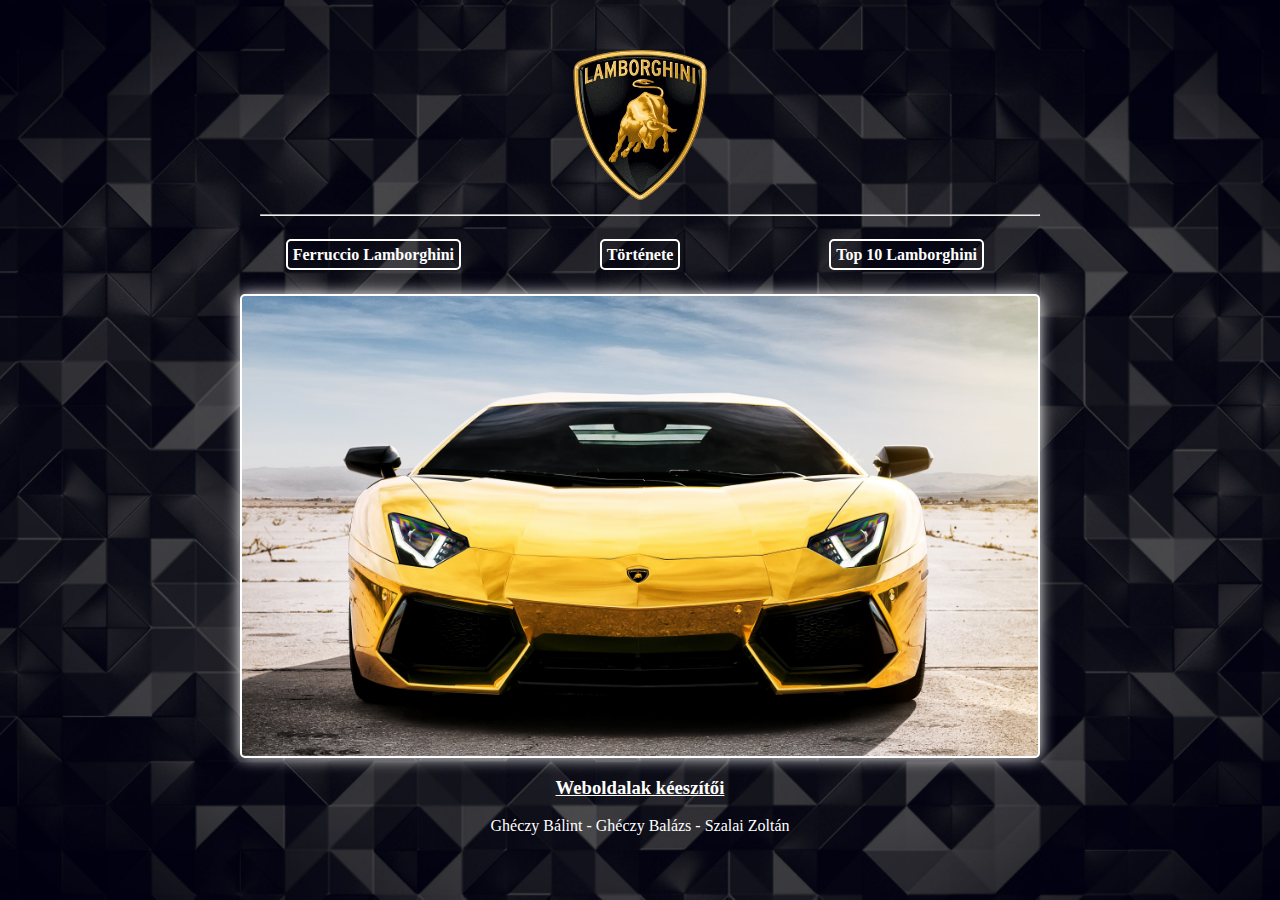
<file: index.html>
<!DOCTYPE html>
<html lang="en">
<head>
    <meta charset="UTF-8">
    <meta name="viewport" content="width=device-width, initial-scale=1.0">
    <link rel="stylesheet" href="stylus.css">
    <title>CsoportosFeladat</title>
</head>
<body>
    <header>
        <a href="https://www.lamborghini.com/" target="_blank" class="no-border"><img src="Kepek/logohatternelkul.png"></a>
    </header>
    <hr>
    <nav>
        <ul>
            <li><a href="feltalalo.html" target="_blank">Ferruccio Lamborghini</li></a>
            <li><a href="tortenet.html" target="_blank">Története</li></a>
            <li><a href="kocsik.html" target="_blank">Top 10 Lamborghini</li></a>
        </ul>
    </nav>
    <article>

    </article>
    <aside>
        <h3>Weboldalak kéeszítői </h3>
        <p>Ghéczy Bálint - Ghéczy Balázs - Szalai Zoltán</p>
    </aside>
    <footer>

    </footer>
</body>
</html>
</file>
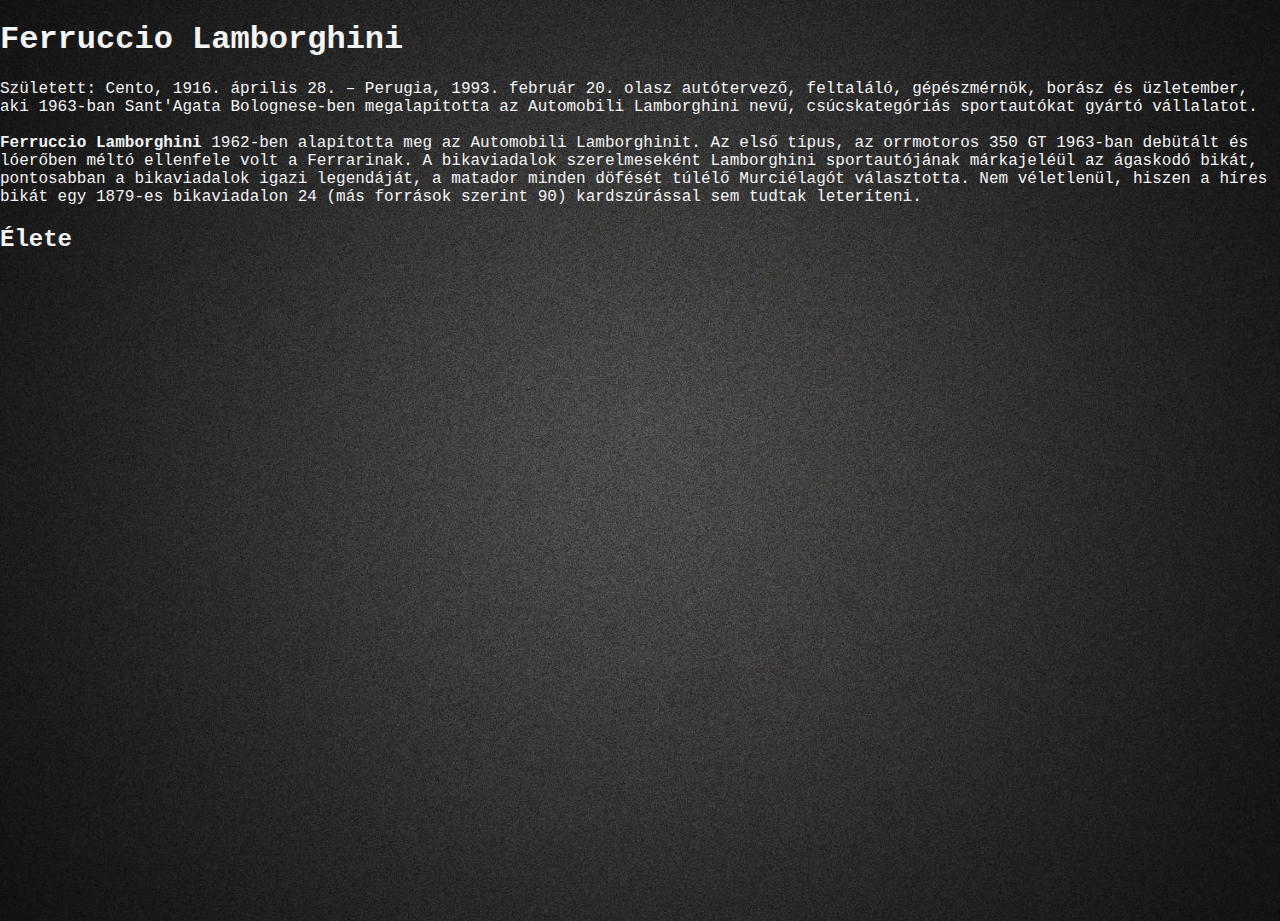
<file: feltalalo.html>
<!DOCTYPE html>
<html lang="en">
<head>
    <meta charset="UTF-8">
    <meta name="viewport" content="width=device-width, initial-scale=1.0">
    <link rel="stylesheet" href="ferruccio.css">
    <title>Ferruccio Lamborghini</title>
</head>
<body>
    <header>
        <b><h1>Ferruccio Lamborghini</b></h1>Született: Cento, 1916. április 28. – Perugia, 1993. február 20. olasz autótervező, feltaláló, gépészmérnök, borász és üzletember, aki 1963-ban Sant'Agata Bolognese-ben megalapította az Automobili Lamborghini nevű, csúcskategóriás sportautókat gyártó vállalatot.
    </header>
    <br>
    <article>
        <b>Ferruccio Lamborghini</b> 1962-ben alapította meg az Automobili Lamborghinit. Az első típus, az orrmotoros 350 GT 1963-ban debütált és lóerőben méltó ellenfele volt a Ferrarinak. A bikaviadalok szerelmeseként Lamborghini sportautójának márkajeléül az ágaskodó bikát, pontosabban a bikaviadalok igazi legendáját, a matador minden döfését túlélő Murciélagót választotta. Nem véletlenül, hiszen a híres bikát egy 1879-es bikaviadalon 24 (más források szerint 90) kardszúrással sem tudtak leteríteni.
    </article>
    <aside>
        <b><h2>Élete</b></h2>
    </aside>
    <footer>

    </footer>
</body>
</html>
</file>
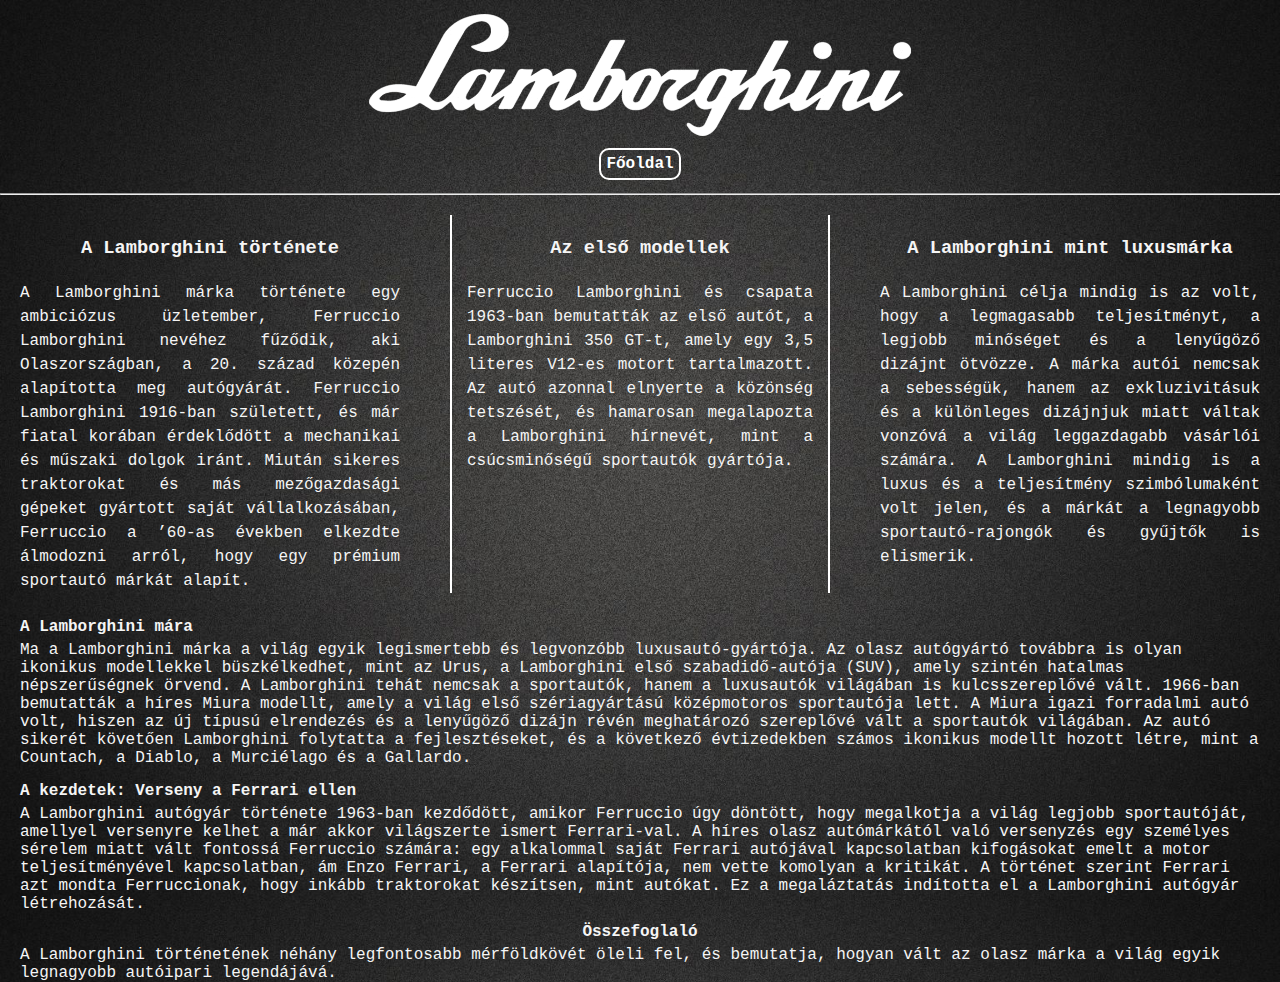
<file: tortenet.html>
<!DOCTYPE html>
<html lang="en">
<head>
    <meta charset="UTF-8">
    <meta name="viewport" content="width=, initial-scale=1.0">
    <link rel="stylesheet" href="">
    <title>Lamborghini Története</title>
    <link rel="stylesheet" href="tortenet.css">
</head>
<body>
    <header>
        <a href="https://www.lamborghini.com/" target="_blank" class="no-border"><img src="Kepek/asd.jpg"></a>
    </header>
    <nav>
        <a href="index.html" class="fooldal">Főoldal</a>
    </nav>
    <hr>
    <div class="kozep">
        <section>
            <h3 class="center">A Lamborghini története</h3>
            <p>
                A Lamborghini márka története egy ambiciózus üzletember, Ferruccio Lamborghini nevéhez fűződik, aki Olaszországban, a 20. század közepén alapította meg autógyárát. Ferruccio Lamborghini 1916-ban született, és már fiatal korában érdeklődött a mechanikai és műszaki dolgok iránt. Miután sikeres traktorokat és más mezőgazdasági gépeket gyártott saját vállalkozásában, Ferruccio a ’60-as években elkezdte álmodozni arról, hogy egy prémium sportautó márkát alapít.
            </p>
        </section>
        <article>
            <h3 class="center">Az első modellek</h3>
            <p>Ferruccio Lamborghini és csapata 1963-ban bemutatták az első autót, a Lamborghini 350 GT-t, amely egy 3,5 literes V12-es motort  
                tartalmazott. Az autó azonnal elnyerte a közönség tetszését, és hamarosan megalapozta a Lamborghini hírnevét, mint a csúcsminőségű   sportautók gyártója.
            </p>
        </article>
        <aside>
            <h3 class="center">A Lamborghini mint luxusmárka</h3>
            <p>
                A Lamborghini célja mindig is az volt, hogy a legmagasabb teljesítményt, a legjobb minőséget és a lenyűgöző dizájnt ötvözze. A márka autói nemcsak a sebességük, hanem az exkluzivitásuk és a különleges dizájnjuk miatt váltak vonzóvá a világ leggazdagabb vásárlói számára. A Lamborghini mindig is a luxus és a teljesítmény szimbólumaként volt jelen, és a márkát a legnagyobb sportautó-rajongók és gyűjtők is elismerik.
            </p>
        </aside>
    </div>
    <div class="szoveg">
        <p class="cim1">A Lamborghini mára</p>
        <p>
            Ma a Lamborghini márka a világ egyik legismertebb és legvonzóbb luxusautó-gyártója. Az olasz autógyártó továbbra is olyan ikonikus modellekkel büszkélkedhet, mint az Urus, a Lamborghini első szabadidő-autója (SUV), amely szintén hatalmas népszerűségnek örvend. A Lamborghini tehát nemcsak a sportautók, hanem a luxusautók világában is kulcsszereplővé vált.
            1966-ban bemutatták a híres Miura modellt, amely a világ első szériagyártású középmotoros sportautója lett. A Miura igazi forradalmi autó volt, hiszen az új típusú elrendezés és a lenyűgöző dizájn révén meghatározó szereplővé vált a sportautók világában. Az autó sikerét követően Lamborghini folytatta a fejlesztéseket, és a következő évtizedekben számos ikonikus modellt hozott létre, mint a Countach, a Diablo, a Murciélago és a Gallardo.
        </p>
        <p class="cim2">A kezdetek: Verseny a Ferrari ellen</p>
        <p>
            A Lamborghini autógyár története 1963-ban kezdődött, amikor Ferruccio úgy döntött, hogy megalkotja a világ legjobb sportautóját, amellyel versenyre kelhet a már akkor világszerte ismert Ferrari-val. A híres olasz autómárkától való versenyzés egy személyes sérelem miatt vált fontossá Ferruccio számára: egy alkalommal saját Ferrari autójával kapcsolatban kifogásokat emelt a motor teljesítményével kapcsolatban, ám Enzo Ferrari, a Ferrari alapítója, nem vette komolyan a kritikát. A történet szerint Ferrari azt mondta Ferruccionak, hogy inkább traktorokat készítsen, mint autókat. Ez a megaláztatás indította el a Lamborghini autógyár létrehozását.
            </p>
        <footer>
            <p class="cim3">Összefoglaló</p>
            <p>
                A Lamborghini történetének néhány legfontosabb mérföldkövét öleli fel, és bemutatja, hogyan vált az olasz márka a világ egyik legnagyobb autóipari legendájává.
            </p>
        </footer>
    </div>
</body>
</html>
</file>
<file: stylus.css>
body {
    width: 800px;
    max-width: 80%;
    background-image: url(Kepek/background2.jpg);
    background-size: cover;
    background-position: center;
    background-repeat: no-repeat;
    margin: auto;
    height: 100vh;
    font-family: "Bookman Old Style", Georgia, serif;
}

header {
    color: whitesmoke;
    text-align: center;
}

article {
    height: 50%;
    margin: auto;
    text-align: center;
    border: 2px solid white;
    border-radius: 5px;
    background-color: grey;
    box-shadow: 0px 0px 15px whitesmoke;
    color: black;
    padding: 5px;
    background-image: url(Kepek/lambo.jpg);
    background-size: cover;
    background-position: center;
    background-repeat: no-repeat;
    margin: auto;
    height: 50vh;
}

.no-border {
    display: inline-block;
}

img {
    width: 200px;
    height: 200px;
}

ul {
    display: grid;
    grid-template-columns: repeat(3, 1fr);
    padding: 0;
    margin: 30px 0px 30px 0px;
   
}

li {
    list-style-type: none;
    text-align: center;
}

a {
    color: white;
    text-decoration: none;
    border: 2px solid white;
    border-radius: 5px;
    padding: 5px;
    font-weight: bold;
}

a:hover {
    color: yellow;
    border: 2px solid yellow;
    box-shadow: 0px 0px 10px yellow;
}

.no-border {
    border: none;
}

.no-border:hover {
    color: none;
    border: none;
    box-shadow: none;
}

hr {
    margin: 0px 0px 0px 20px;
}

h3 {
    color: white;
    text-align: center;
    text-decoration: underline;
}

p {
    color: white;
    text-align: center;
}

@media (max-width: 800px) {
    
    ul {
        display: grid;
        grid-template-columns: repeat(1, 1fr);
        padding: 0;
        margin: 10px 0px 10px 0px;
       
    }

    li {
        margin: 10px;
    }
    
    a.no-border {
        padding: 0;
    }

    p {
        margin: 0;
    }

    h3 {
        margin: 10px 0px 10px;
    }

}
</file>
<file: ferruccio.css>
body {
    background-image: url(Kepek/tortenetbckground.jpg);
    background-size: cover;
    background-position: center;
    margin: auto;
    height: 100vh;
    color: whitesmoke;
    font-family: 'Monaco', 'Courier New', monospace;
}
</file>
<file: tortenet.css>
body {
    background-image: url(Kepek/tortenetbckground.jpg);
    background-size: cover;
    background-position: center;
    margin: auto;
    height: 100vh;
    color: whitesmoke;
    font-family: 'Monaco', 'Courier New', monospace;

}

header {
    text-align: center;
}

hr {
    margin-top: 0;
    margin-bottom: 20px;
}

img {
    width: 550px;
    height: 150px;

}

article {
    border-left: 2px solid white;
    border-right: 2px solid white;
    padding-left: 15px;
    padding-right: 15px;
}

.center {
    text-align: center;
}

.cim1 {
    font-weight: bold;
    margin-top: 25px;
    margin-bottom: 5px;
}

.cim2 {
    font-weight: bold;
    margin-top: 15px;
    margin-bottom: 5px;
}

.cim3 {
    text-align: center;
    font-weight: bold;
    margin-top: 10px;
    margin-bottom: 5px;
}

.szoveg {
    margin-left: 20px;
    margin-right: 20px;
}

.kozep {
    text-align: justify;
    margin-left: 20px;
    margin-right: 20px;
    display: grid;
    grid-template-columns: 1fr 1fr 1fr;
    gap: 50px;
    line-height: 1.5;

}

p {
    margin: 0;
}


nav {
    text-align: center;
    margin-bottom: 20px;
 }

a {
    color: white;
    font-weight: bold;
}

 .fooldal {
    text-decoration: none;
    border: 2px solid white;
    border-radius: 10px;
    padding: 5px;
    transition: 0.2s;
 }

 .fooldal:hover {
    color: black;
    background-color: white;
    border: 2px solid white;
    border-radius: 10px;
    box-shadow: 0px 0px 20px whitesmoke;
 }

 @media (max-width: 700px) {
    
    .kozep {
        text-align: justify;
        margin-left: 20px;
        margin-right: 20px;
        display: grid;
        grid-template-columns: 1fr;
        line-height: 1.5;
        gap: 20px;
    
    }

    article {
        border-top: 2px solid white;
        border-bottom: 2px solid white;
        border-left: none;
        border-right: none;
        padding-top: 15px;
        padding-bottom: 15px;
    }

    aside {
        border-bottom: 2px solid white;
        padding-bottom: 15px;
    }
    
 }
</file>
